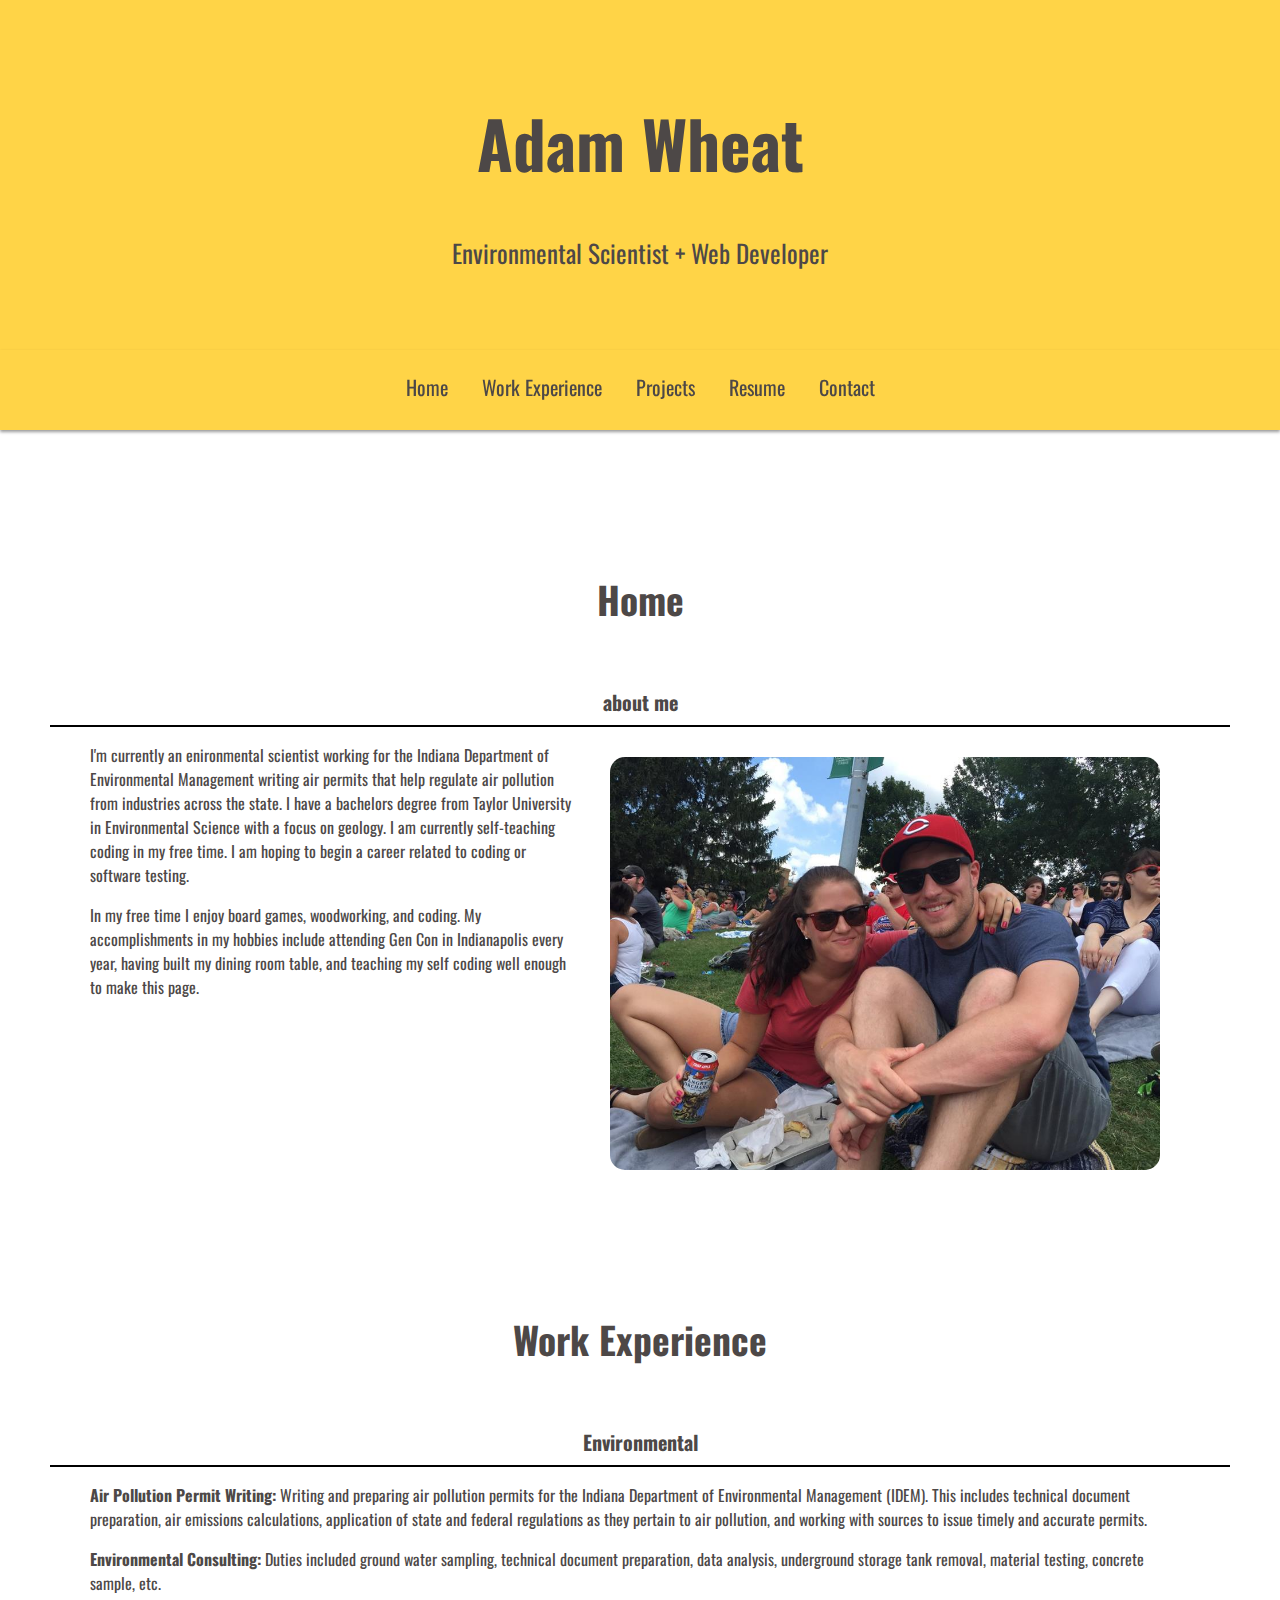
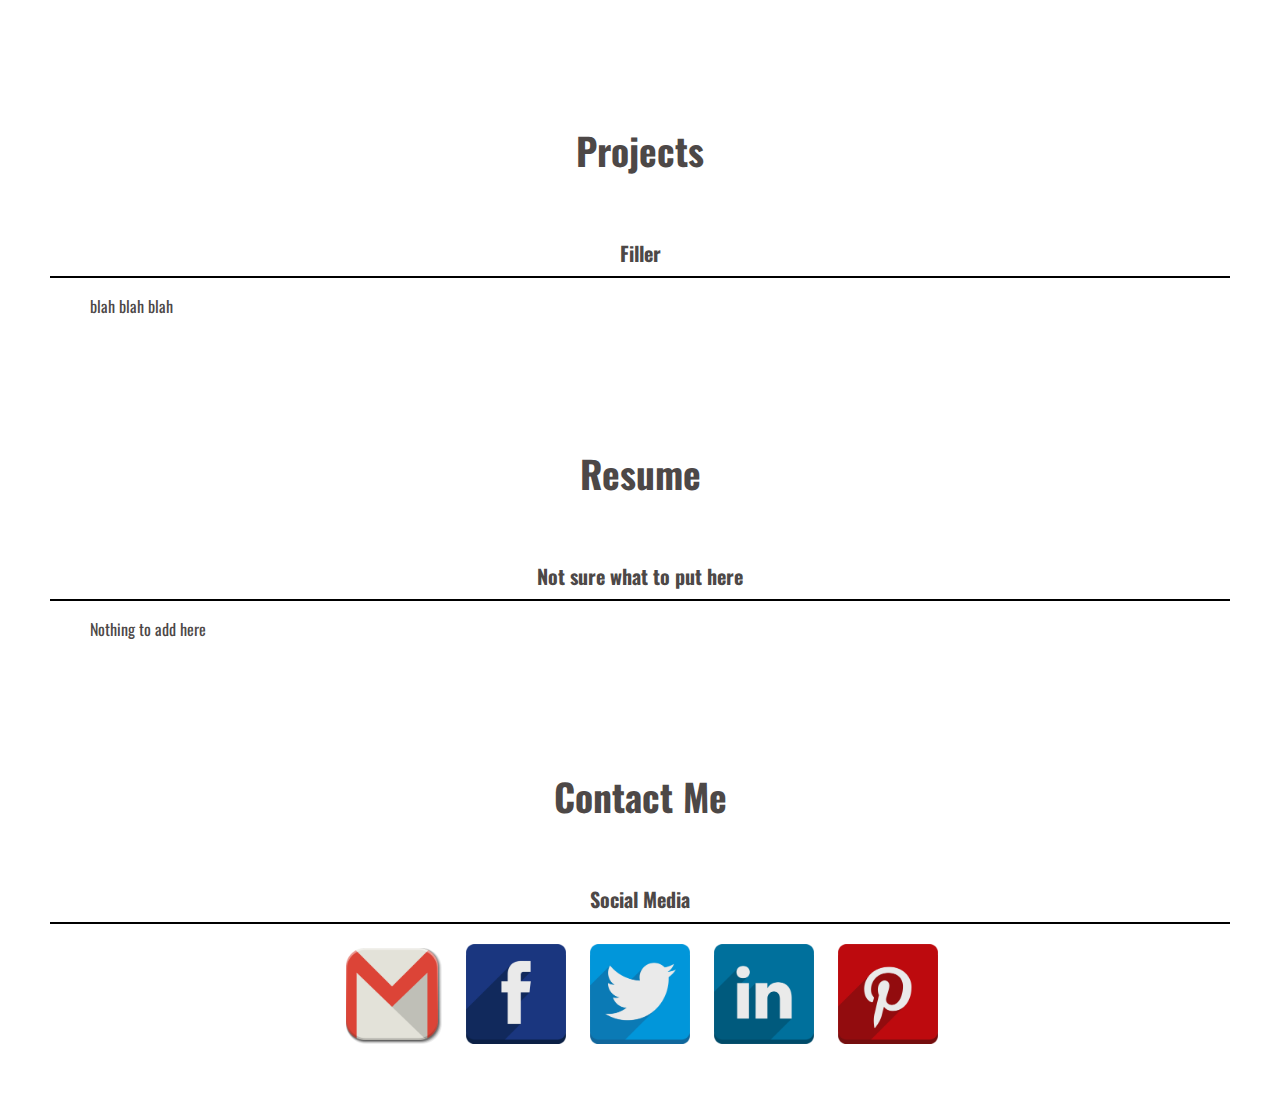
<file: index.html>
<!DOCTYPE html>
<html>
  <head>
    <title>Adam Wheat | Personal Website</title>
    <link href="stylesheet.css" type="text/css" rel="stylesheet" />
    <!--Google Fonts-->
    <link href="https://fonts.googleapis.com/css?family=Oswald" rel="stylesheet">
    <script type="text/javascript" src="https://ajax.googleapis.com/ajax/libs/jquery/3.1.1/jquery.min.js"></script>
    <script type="text/javascript" src="script.js"></script>
  </head>
  <body>
    <header>
      <h1 id="name">Adam Wheat</h1>
      <p id="occupation">Environmental Scientist  +  Web Developer</p>
    </header>
    <nav class="main-nav">
      <ul>
        <li><a class="list" href="index.html#home">Home</a></li>
        <li><a class="list" href="index.html#work">Work Experience</a></li>
        <li><a class="list" href="index.html#projects">Projects</a></li>
        <li><a class="list" href="index.html#resume">Resume</a></li>
        <li><a class="list" href="index.html#contact">Contact</a></li>
      </ul>
    </nav>
    <div class="main">
     
     <section id="home">
       <div class="title">
         <h2>Home</h2>
       </div>
       <div class="subheading">
         <h4>about me</h4>
       </div>
       <div class="text">
         <img src="me.jpg" id="me">
         <p>I'm currently an enironmental scientist working for the Indiana Department of Environmental Management writing air permits that help regulate air pollution from industries across the state. I have a bachelors degree from Taylor University in Environmental Science with a focus on geology. I am currently self-teaching coding in my free time. I am hoping to begin a career related to coding or software testing.</p>
         <p>In my free time I enjoy board games, woodworking, and coding. My accomplishments in my hobbies include attending Gen Con in Indianapolis every year, having built my dining room table, and teaching my self coding well enough to make this page. </p>
       </div>
     </section>
     
     <section id="work">
      <div class="title">
        <h2>Work Experience</h2>
      </div>
      <div class="subheading">
        <h4>Environmental</h4>
      </div>
      <div class="text">
       <p><b>Air Pollution Permit Writing:</b> Writing and preparing air pollution permits for the Indiana Department of Environmental Management (IDEM). This includes technical document preparation, air emissions calculations, application of state and federal regulations as they pertain to air pollution, and working with sources to issue timely and accurate permits.</p>
       <p><b>Environmental Consulting:</b> Duties included ground water sampling, technical document preparation, data analysis, underground storage tank removal, material testing, concrete sample, etc.</p>
      </div>
     </section>
     
     <section id="projects">
       <div class="title">
         <h2>Projects</h2>
       </div>
       <div class="subheading">
         <h4>Filler</h4>
       </div>
       <div class="text">
         <p>blah blah blah</p>
       </div>
      </section>
     
      <section id="resume">
       <div class="title">
         <h2>Resume</h2>
       </div>
       <div class="subheading">
         <h4>Not sure what to put here</h4>
       </div>
       <div class="text">
        <p>Nothing to add here</p>
       </div>
      </section>
     
     <section id="contact">
       <div class="title">
         <h2>Contact Me</h2>
       </div>
       <div class="subheading">
         <h4>Social Media</h4>
       </div>
       <div class="text">
        <div id="social">
         <a href="mailto:awheattu@gmail.com"><img class="media" src="Gmail.png"></a>
         <a href="https://www.facebook.com/adam.wheat.92"><img class="media" src="Facebook.png"></a>
         <a href="https://twitter.com/adam_twheat"><img class="media" src="Twitter.png"></a>
         <a href="https://www.linkedin.com/in/adam-wheat-a94b6b29?trk=nav_responsive_tab_profile"><img class="media" src="LinkedIn.png"></a>
         <a href="https://www.pinterest.com/therealwheat/"><img class="media" src="Pinterest.png"></a>
        </div>
       </div>
      </section>
     
   </div>
  </body>
</html>
</file>
<file: stylesheet.css>
* {
  box-sizing: border-box;
}
body {
  font-family: 'Oswald', sans-serif;
  color: #4D4847;
  padding-top: 350px;
  margin: 0;
}
header {
  height: 350px;
  padding: 50px;
  text-align: center;
  background: #FFD447;
}
.main-nav,
.main {
  position: relative;
}
.main-nav {
  height: 80px;
  background: #FFD447;
  z-index: 150;
  box-shadow: 0 2px 3px rgba(0,0,0, .4);
  margin-bottom: -80px;
  text-align: center;
}
.main-nav-scrolled,
header {
  position: fixed;
  top: 0;
  width: 100%;
  text-align: center;
}
.main {
 background: white;
 padding: 110px 50px 50px;
}
ul {
  list-style-type: none;
  margin: 0;
  padding: 0;
}
li {
  display: inline;
  margin-left: 15px;
  margin-right: 15px;
  line-height: 75px;
  font-size: 20px;
}
.title {
  padding-top: 80px;
  text-align: center;
  font-size: 25px;
}
.subheading {
  text-align: center;
  margin-top: 50px;
  border-bottom: 2px solid black;
  height: 50px;
  line-height: 50px;
  font-size: 20px;
}
.text {
  margin-right: 40px;
  margin-left: 40px;
  overflow: auto;
}
.front {
  text-align: center;
}
#name {
  font-size: 65px;
}
#occupation {
  padding-bottom: 50px;
 font-size: 25px;
}
.list {
 text-decoration: none;
 color: #4D4847;
}
#me {
 height: auto;
 width: 50%;
 float: right;
 display: block;
 margin: 30px;
 border-radius: 15px;
}
#social {
 width: 100%;
 padding-top: 20px;
 margin: auto;
 text-align: center;
}
.media {
 height: 100px;
 width: 100px;
 margin-left: 10px;
 margin-right: 10px;
 display: inline-block;
}
</file>
